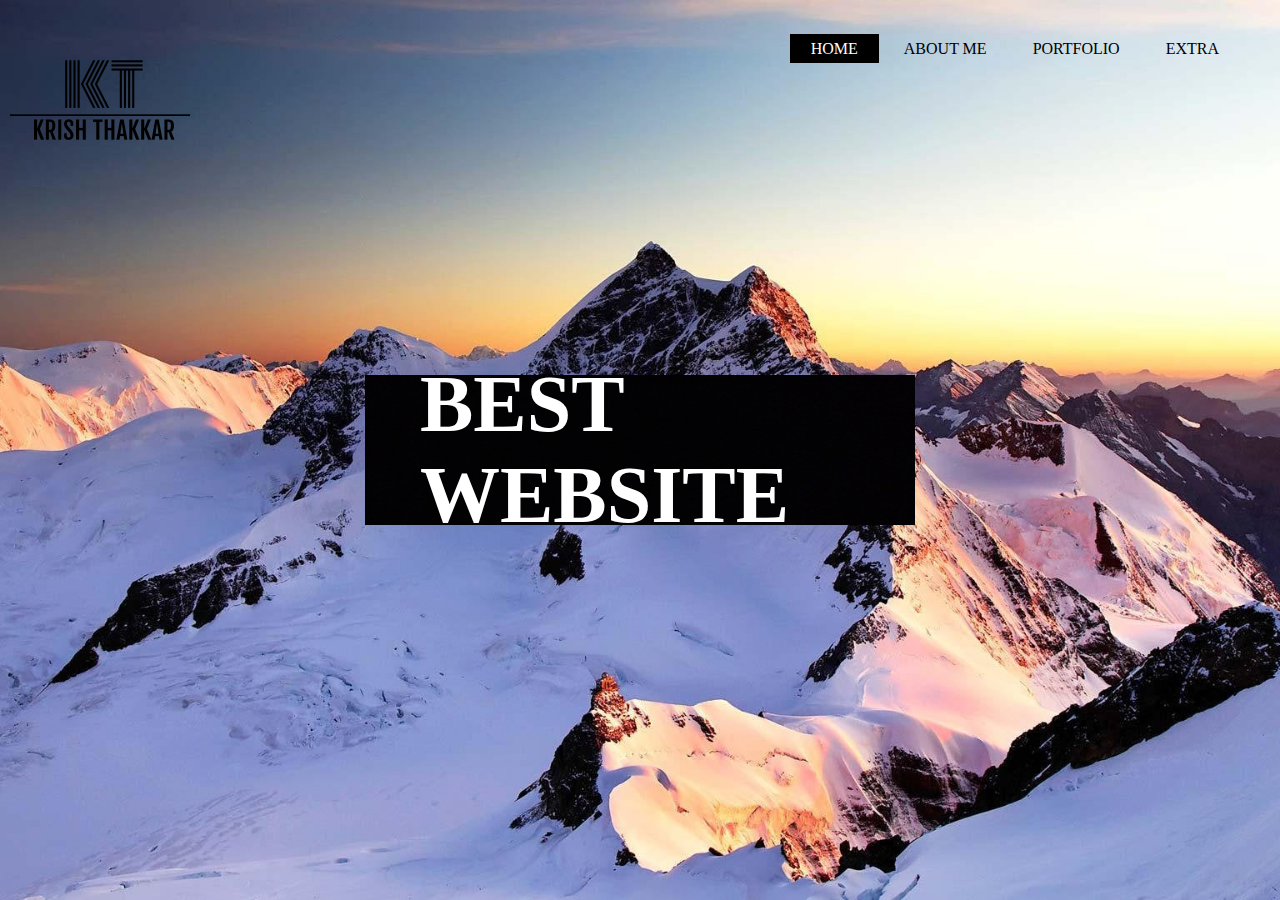
<file: index.html>
<!DOCTYPE html>
<html>
<head>
	<title>Krish</title>
	<link rel="stylesheet" type="text/css" href="css/style.css">
</head>
<body>
	<header>
		<div class="main">
			<div class="logo">
				<img src="logo.png">
			</div>
			<ul>
				<li class="active"><a href="index.html">HOME</a></li>
				<li><a href="about me.html">ABOUT ME</a></li>
				<li><a href="portfolio.html">PORTFOLIO</a></li>
				<li><a href="extra.html">EXTRA</a></li>
			</ul>
			<div class="picture4">
				<img src="4.jpg">
			</div>
			<div class="title">
				<h1>BEST WEBSITE</h1>
			</div>
			</header>

</body>
</html>
</file>
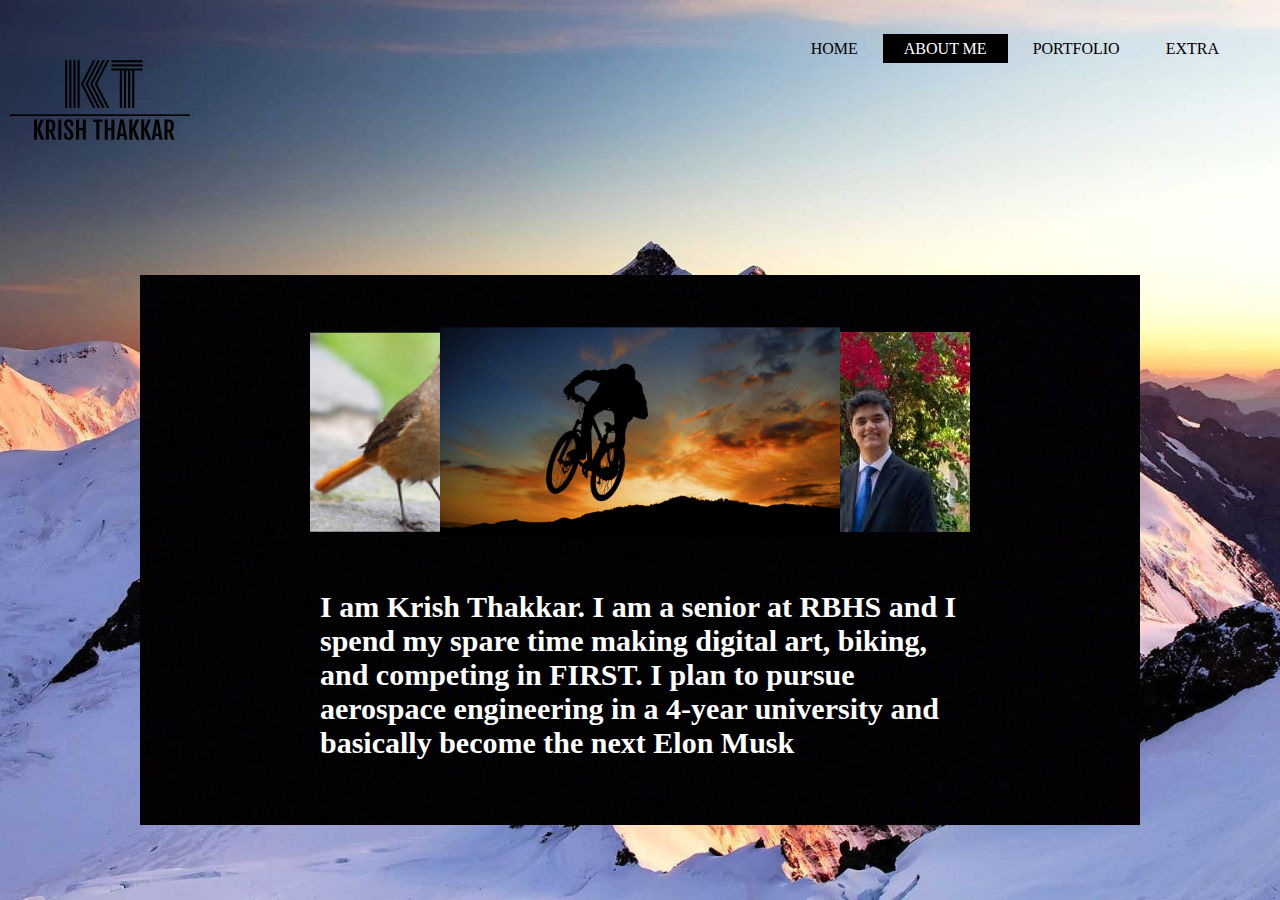
<file: about me.html>
<!DOCTYPE html>
<html>
<head>
	<title>aboutme</title>
		<link rel="stylesheet" type="text/css" href="css/style.css">
</head>
<body>
	<header>
		<div class="main">
			<div class="logo">
				<img src="logo.png">
			</div>
			<ul>
				<li><a href="index.html">HOME</a></li>
				<li class="active"><a href="about me.html">ABOUT ME</a></li>
				<li><a href="portfolio.html">PORTFOLIO</a></li>
				<li><a href="extra.html">EXTRA</a></li>

			</ul>
			<div class="picture3">
				<img src="3.jpg">
			</div>
			<div class="picture6">
				<img src="6.jpg">
			</div>
			<div class="picture2">
				<img src="2.jpg">
			</div>
			<div class="picture8">
				<img src="8.jpg">
			</div>
			<div class="description">
				<h1>I am Krish Thakkar. I am a senior at RBHS and I spend my spare time making digital art, biking, and competing in FIRST. I plan to pursue aerospace engineering in a 4-year university and basically become the next Elon Musk</h1>

			</div>
			 
			</header>

</body>
</html>
</file>
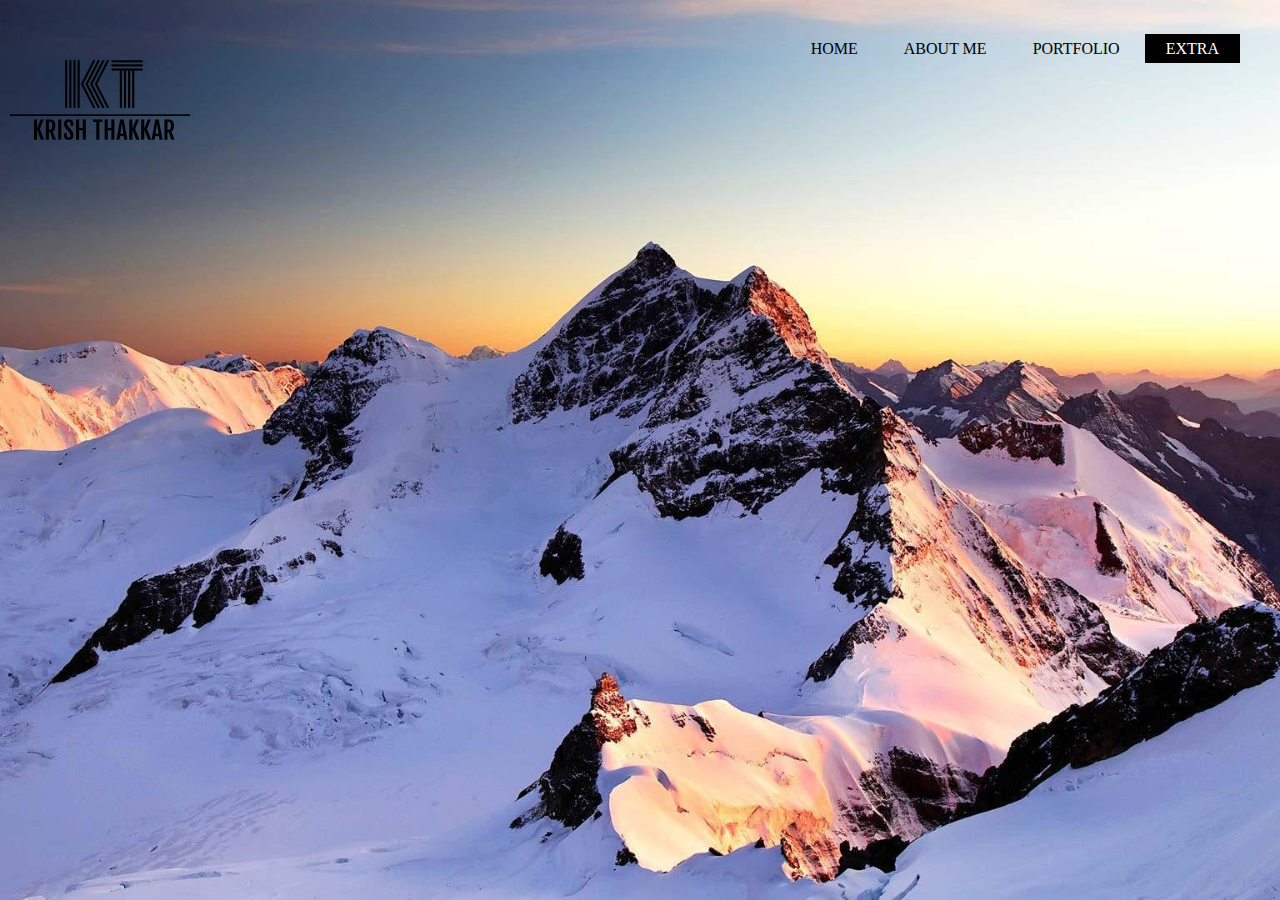
<file: extra.html>
<!DOCTYPE html>
<html>
<head>
	<title>extra</title>
		<link rel="stylesheet" type="text/css" href="css/style.css">
</head>
<body>
	<header>
		<div class="main">
			<div class="logo">
				<img src="logo.png">
			</div>
			<ul>
				<li><a href="index.html">HOME</a></li>
				<li><a href="about me.html">ABOUT ME</a></li>
				<li><a href="portfolio.html">PORTFOLIO</a></li>
				<li class="active"><a href="extra.html">EXTRA</a></li>

			</ul>
			</header>

</body>
</html>
</file>
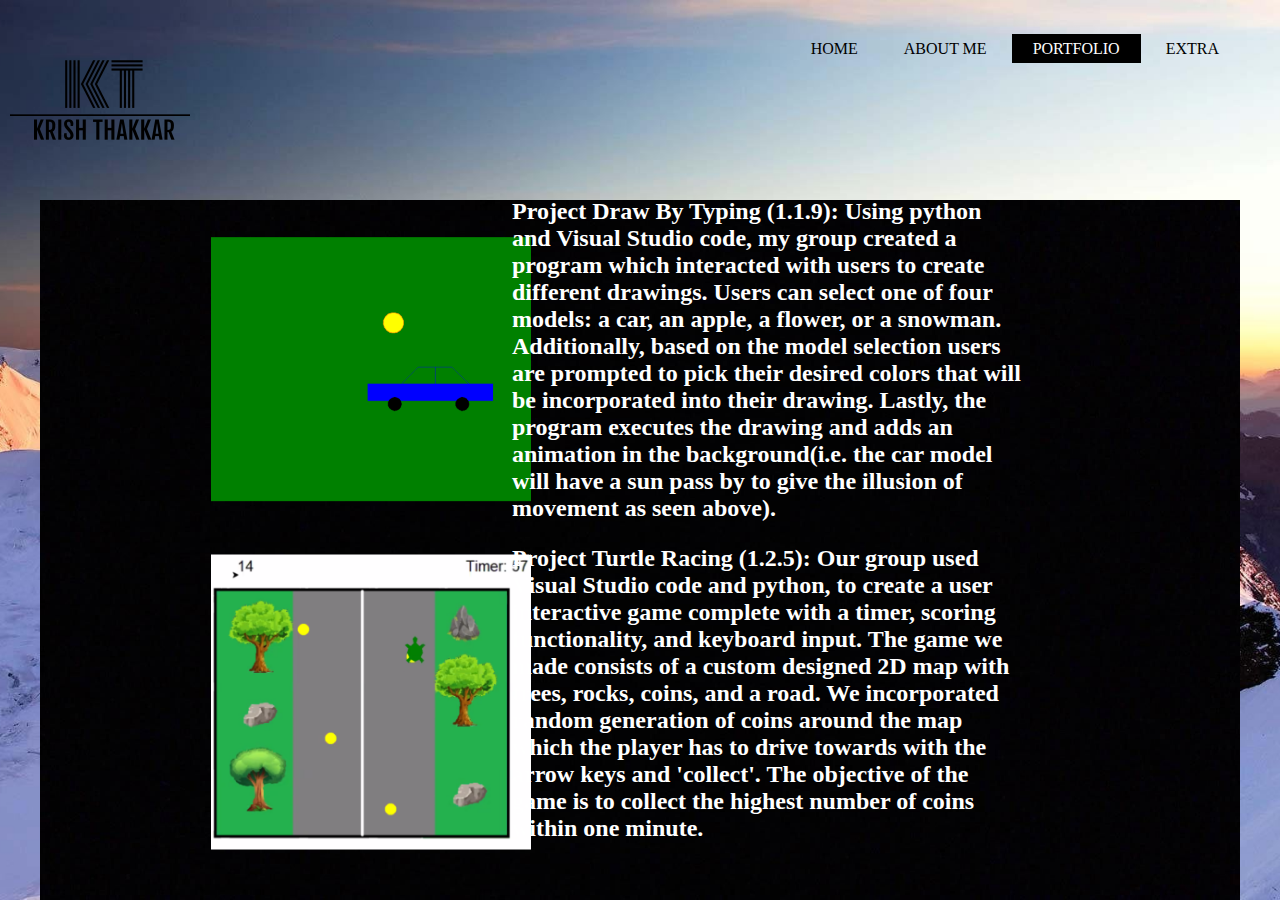
<file: portfolio.html>
<!DOCTYPE html>
<html>
<head>
	<title>portfolio</title>
		<link rel="stylesheet" type="text/css" href="css/style.css">
</head>
<body>
	<header>
		<div class="main">
			<div class="logo">
				<img src="logo.png">
			</div>
			<ul>
				<li><a href="index.html">HOME</a></li>
				<li><a href="about me.html">ABOUT ME</a></li>
				<li class="active"><a href="portfolio.html">PORTFOLIO</a></li>
				<li><a href="extra.html">EXTRA</a></li>

			</ul>
			<div class="picture11">
				<img src="11.jpg">
			</div>
			<div class="picture12">
				<img src="12.png">
			</div>
			<div class="portfoliod1">
				<h1>Project Draw By Typing (1.1.9): Using python and 
					Visual Studio code, my group created a program which 
					interacted with users to create different drawings. 
					Users can select one of four models: a car, an apple, 
					a flower, or a snowman. Additionally, based on the model 
					selection users are prompted to pick their desired colors 
					that will be incorporated into their drawing. Lastly, 
					the program executes the drawing and adds an animation 
					in the background(i.e. the car model will have a sun pass
					by to give the illusion of movement as seen above).</h1>

			</div>
			<div class="picture14">
				<img src="14.png">
			</div>
			<div class="portfoliod2">
				<h1>Project Turtle Racing (1.2.5): Our group used 
					Visual Studio code and python, to create a user interactive game complete with a timer, scoring functionality, and keyboard input. The game we made consists of a custom designed 2D map with trees, rocks, coins, and a road. We incorporated random generation of coins around the map which the player has to drive towards with the arrow keys and 'collect'. The objective of the game is to collect the highest number of coins within one minute.</h1>
			</div>
		
			</header>

</body>
</html>
</file>
<file: css/style.css>
*{
	margin: 0;
	padding: 0;
	font-family: Calibri;
}

header{
	background-image: url(../1.jpg);
	height: 100vh;
	background-size: cover;
	background-position: center;
}

ul{
	float: right;
	list-style-type: none;
	margin-top: 40px;
	margin-right: 40px;
}

ul li{
	display: inline-block;
}

ul li a{
	text-decoration: none;
	color: #000;
	padding: 5px 20px;
	border: 1px solid transparent;
	transition: 0.6s ease;
}

ul li a:hover{
	background-color: #000;
	color: #fff;
}

ul li.active a{
	background-color: #000;
	color: #fff;
}

.logo img{
	float: left;
	width: 200px;
	height: auto;
}

.main{
	max-width: 1400px;
	margin: auto;
}

.title{
	position: absolute;
	top: 50%;
	left: 50%;
	transform: translate(-50%,-50%);
}

.title h1{
	color: #fff;
	font-size: 80px;
	padding: 100px;
}

.picture2 img{
	float: center;
	width: 200px;
	height: auto;
	position: absolute;
	top: 48%;
	left: 32%;
	transform: translate(-50%,-50%);
}

.picture3 img{
	width: 1000px;
	height: 550px;
	position: absolute;
	top: 50%;
	left: 50%;
	transform: translate(-50%,-50%);
	margin-top: 100px;
	z-index: -.5;
}

.picture11 img{
	width: 1200px;
	height: 700px;
	position: absolute;
	top: 50%;
	left: 50%;
	transform: translate(-50%,-50%);
	margin-top: 100px;
	z-index: -.5;
}

.picture4 img{
	width: 550px;
	height: 150px;
	position: absolute;
	top: 50%;
	left: 50%;
	transform: translate(-50%,-50%);
}

.picture6 img{
	float: center;
	width: 400px;
	height: auto;
	position: absolute;
	top: 48%;
	left: 50%;
	transform: translate(-50%,-50%);
	z-index: 3;
}

.picture12 img{
	float: center;
	width: 320px;
	height: auto;
	position: absolute;
	top: 41%;
	left: 29%;
	transform: translate(-50%,-50%);
}

.picture14 img{
	float: center;
	width: 320px;
	height: auto;
	position: absolute;
	top: 78%;
	left: 29%;
	transform: translate(-50%,-50%);
}

.picture8 img{
	float: center;
	width: 200px;
	height: auto;
	position: absolute;
	top: 48%;
	left: 68%;
	transform: translate(-50%,-50%);
}




.description{
	position: absolute;
	top: 75%;
	left: 50%;
	transform: translate(-50%,-50%);
}

.description h1{
	color: #fff;
	font-size: 30px;

}

.portfoliod1{
	position: absolute;
	top: 40%;
	left: 60%;
	transform: translate(-50%,-50%);
}

.portfoliod1 h1{
	color: #fff;
	font-size: 24px;

}

.portfoliod2{
	position: absolute;
	top: 77%;
	left: 60%;
	transform: translate(-50%,-50%);
}

.portfoliod2 h1{
	color: #fff;
	font-size: 24px;

}
</file>
